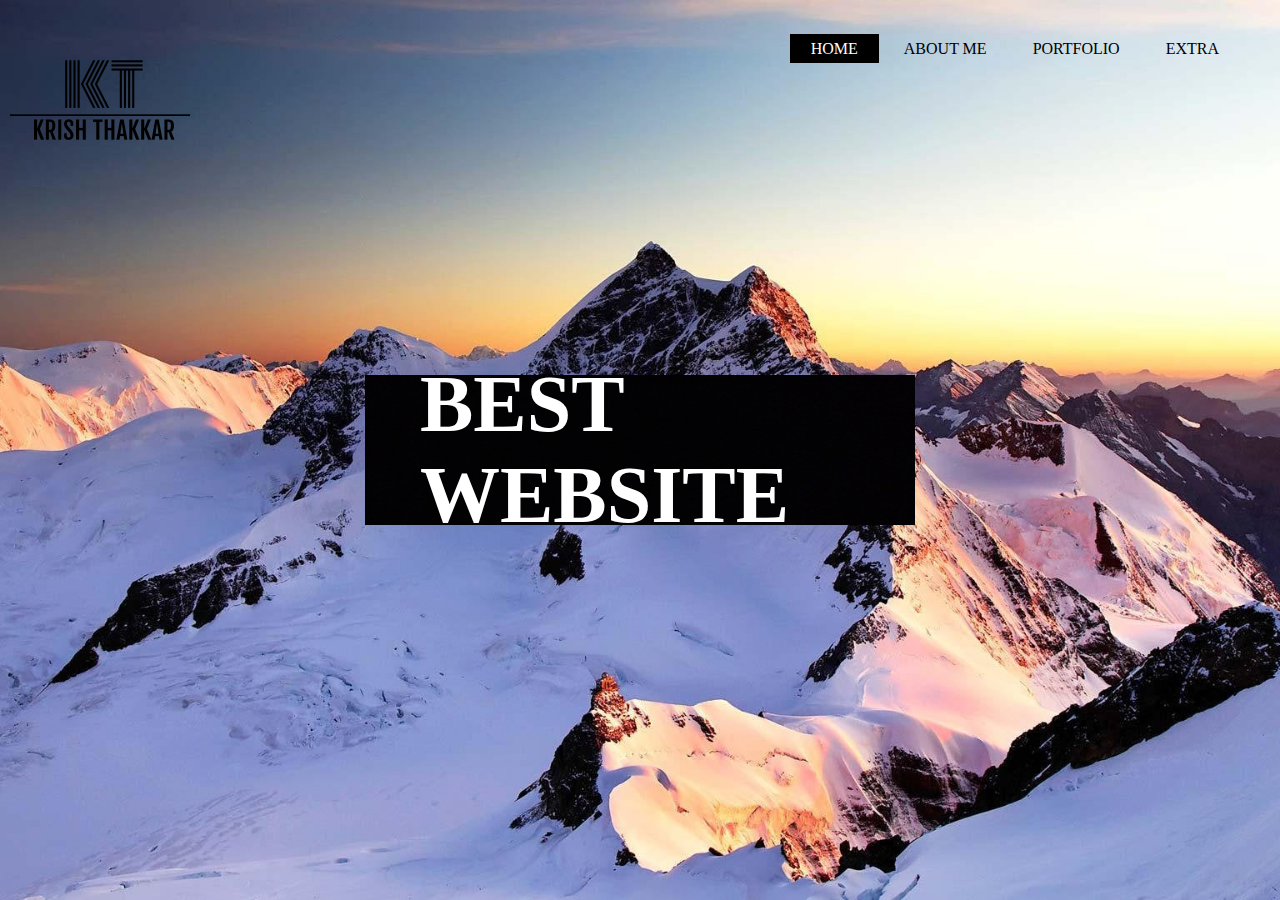
<file: index.html>
<!DOCTYPE html>
<html>
<head>
	<title>Krish</title>
	<link rel="stylesheet" type="text/css" href="css/style.css">
</head>
<body>
	<header>
		<div class="main">
			<div class="logo">
				<img src="logo.png">
			</div>
			<ul>
				<li class="active"><a href="index.html">HOME</a></li>
				<li><a href="about me.html">ABOUT ME</a></li>
				<li><a href="portfolio.html">PORTFOLIO</a></li>
				<li><a href="extra.html">EXTRA</a></li>
			</ul>
			<div class="picture4">
				<img src="4.jpg">
			</div>
			<div class="title">
				<h1>BEST WEBSITE</h1>
			</div>
			</header>

</body>
</html>
</file>
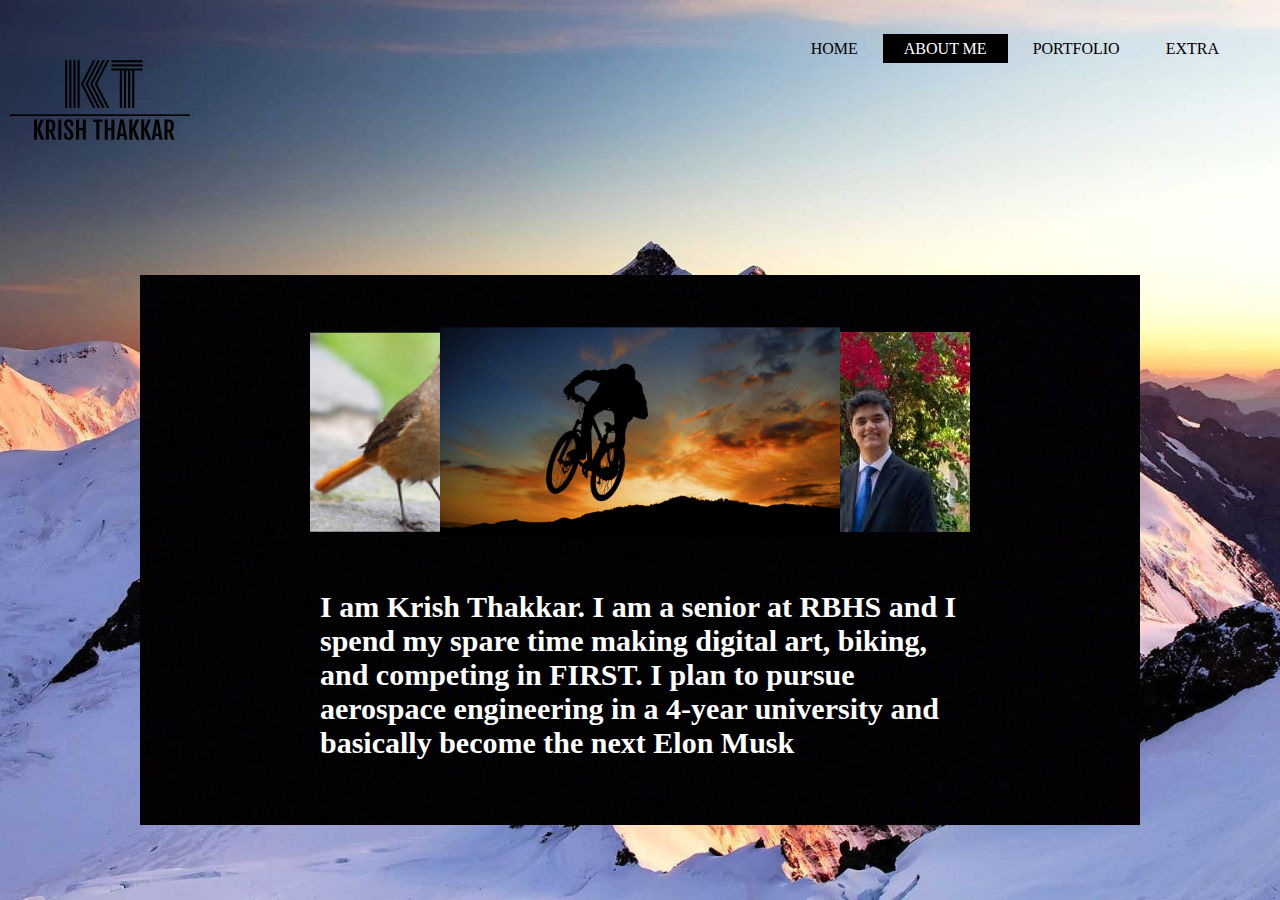
<file: about me.html>
<!DOCTYPE html>
<html>
<head>
	<title>aboutme</title>
		<link rel="stylesheet" type="text/css" href="css/style.css">
</head>
<body>
	<header>
		<div class="main">
			<div class="logo">
				<img src="logo.png">
			</div>
			<ul>
				<li><a href="index.html">HOME</a></li>
				<li class="active"><a href="about me.html">ABOUT ME</a></li>
				<li><a href="portfolio.html">PORTFOLIO</a></li>
				<li><a href="extra.html">EXTRA</a></li>

			</ul>
			<div class="picture3">
				<img src="3.jpg">
			</div>
			<div class="picture6">
				<img src="6.jpg">
			</div>
			<div class="picture2">
				<img src="2.jpg">
			</div>
			<div class="picture8">
				<img src="8.jpg">
			</div>
			<div class="description">
				<h1>I am Krish Thakkar. I am a senior at RBHS and I spend my spare time making digital art, biking, and competing in FIRST. I plan to pursue aerospace engineering in a 4-year university and basically become the next Elon Musk</h1>

			</div>
			 
			</header>

</body>
</html>
</file>
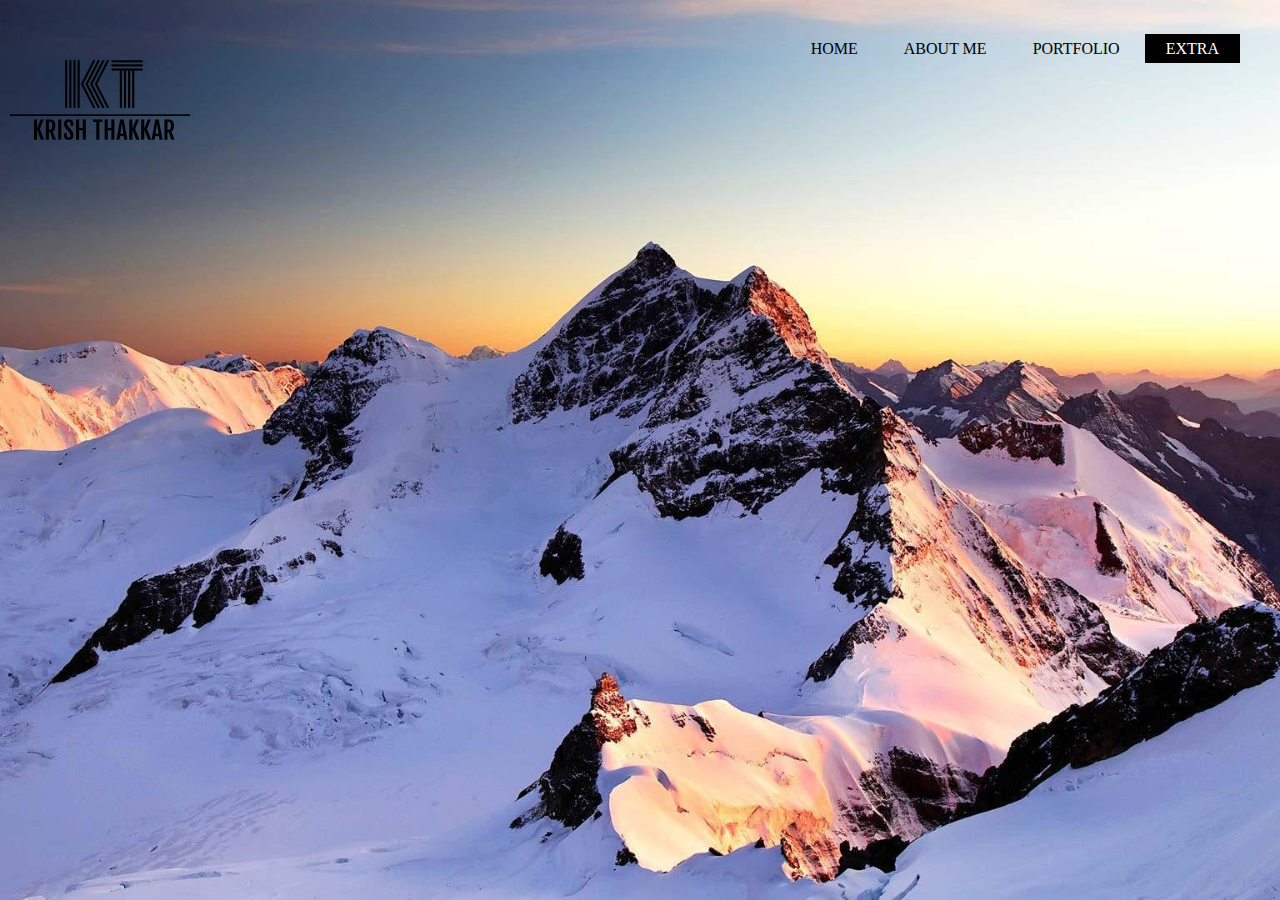
<file: extra.html>
<!DOCTYPE html>
<html>
<head>
	<title>extra</title>
		<link rel="stylesheet" type="text/css" href="css/style.css">
</head>
<body>
	<header>
		<div class="main">
			<div class="logo">
				<img src="logo.png">
			</div>
			<ul>
				<li><a href="index.html">HOME</a></li>
				<li><a href="about me.html">ABOUT ME</a></li>
				<li><a href="portfolio.html">PORTFOLIO</a></li>
				<li class="active"><a href="extra.html">EXTRA</a></li>

			</ul>
			</header>

</body>
</html>
</file>
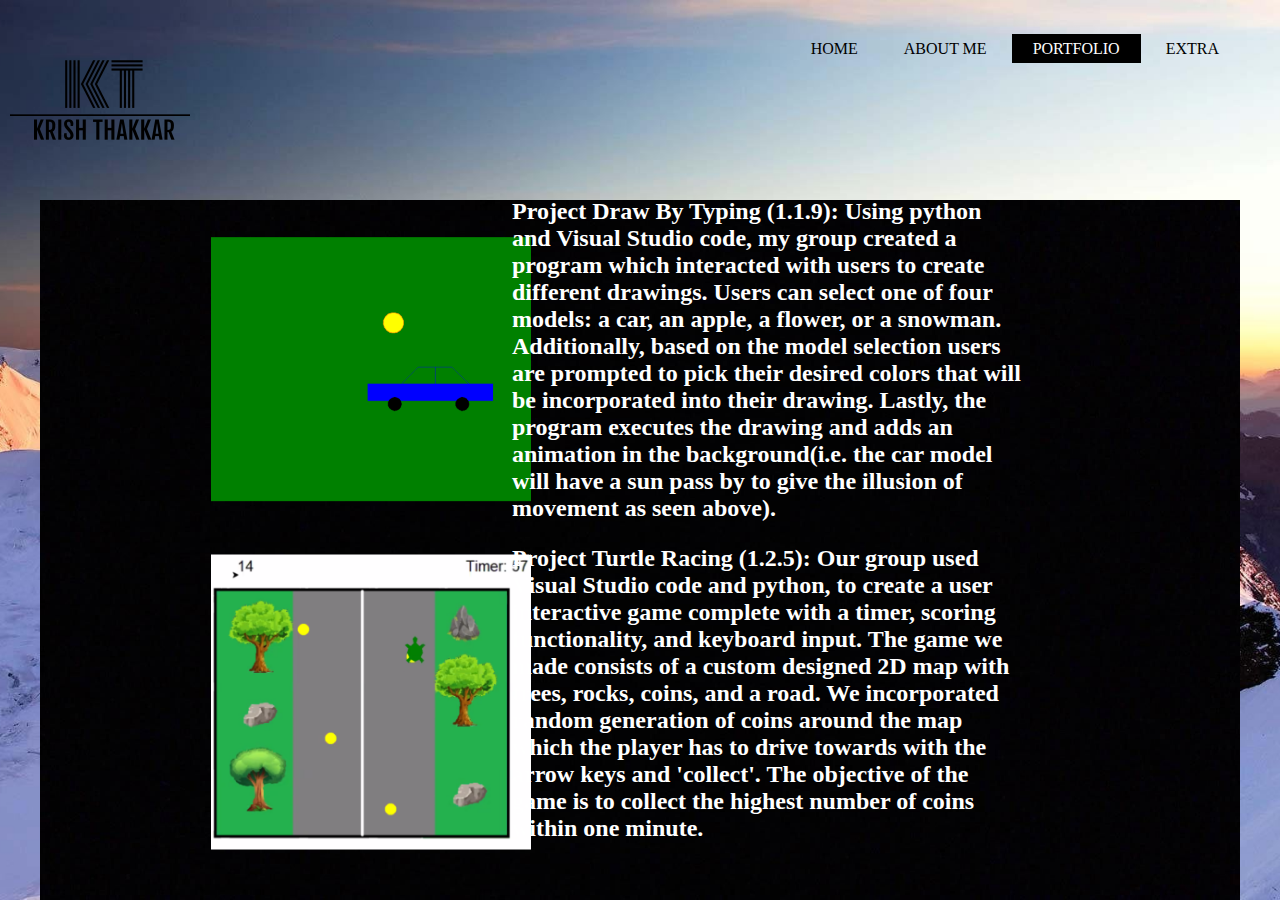
<file: portfolio.html>
<!DOCTYPE html>
<html>
<head>
	<title>portfolio</title>
		<link rel="stylesheet" type="text/css" href="css/style.css">
</head>
<body>
	<header>
		<div class="main">
			<div class="logo">
				<img src="logo.png">
			</div>
			<ul>
				<li><a href="index.html">HOME</a></li>
				<li><a href="about me.html">ABOUT ME</a></li>
				<li class="active"><a href="portfolio.html">PORTFOLIO</a></li>
				<li><a href="extra.html">EXTRA</a></li>

			</ul>
			<div class="picture11">
				<img src="11.jpg">
			</div>
			<div class="picture12">
				<img src="12.png">
			</div>
			<div class="portfoliod1">
				<h1>Project Draw By Typing (1.1.9): Using python and 
					Visual Studio code, my group created a program which 
					interacted with users to create different drawings. 
					Users can select one of four models: a car, an apple, 
					a flower, or a snowman. Additionally, based on the model 
					selection users are prompted to pick their desired colors 
					that will be incorporated into their drawing. Lastly, 
					the program executes the drawing and adds an animation 
					in the background(i.e. the car model will have a sun pass
					by to give the illusion of movement as seen above).</h1>

			</div>
			<div class="picture14">
				<img src="14.png">
			</div>
			<div class="portfoliod2">
				<h1>Project Turtle Racing (1.2.5): Our group used 
					Visual Studio code and python, to create a user interactive game complete with a timer, scoring functionality, and keyboard input. The game we made consists of a custom designed 2D map with trees, rocks, coins, and a road. We incorporated random generation of coins around the map which the player has to drive towards with the arrow keys and 'collect'. The objective of the game is to collect the highest number of coins within one minute.</h1>
			</div>
		
			</header>

</body>
</html>
</file>
<file: css/style.css>
*{
	margin: 0;
	padding: 0;
	font-family: Calibri;
}

header{
	background-image: url(../1.jpg);
	height: 100vh;
	background-size: cover;
	background-position: center;
}

ul{
	float: right;
	list-style-type: none;
	margin-top: 40px;
	margin-right: 40px;
}

ul li{
	display: inline-block;
}

ul li a{
	text-decoration: none;
	color: #000;
	padding: 5px 20px;
	border: 1px solid transparent;
	transition: 0.6s ease;
}

ul li a:hover{
	background-color: #000;
	color: #fff;
}

ul li.active a{
	background-color: #000;
	color: #fff;
}

.logo img{
	float: left;
	width: 200px;
	height: auto;
}

.main{
	max-width: 1400px;
	margin: auto;
}

.title{
	position: absolute;
	top: 50%;
	left: 50%;
	transform: translate(-50%,-50%);
}

.title h1{
	color: #fff;
	font-size: 80px;
	padding: 100px;
}

.picture2 img{
	float: center;
	width: 200px;
	height: auto;
	position: absolute;
	top: 48%;
	left: 32%;
	transform: translate(-50%,-50%);
}

.picture3 img{
	width: 1000px;
	height: 550px;
	position: absolute;
	top: 50%;
	left: 50%;
	transform: translate(-50%,-50%);
	margin-top: 100px;
	z-index: -.5;
}

.picture11 img{
	width: 1200px;
	height: 700px;
	position: absolute;
	top: 50%;
	left: 50%;
	transform: translate(-50%,-50%);
	margin-top: 100px;
	z-index: -.5;
}

.picture4 img{
	width: 550px;
	height: 150px;
	position: absolute;
	top: 50%;
	left: 50%;
	transform: translate(-50%,-50%);
}

.picture6 img{
	float: center;
	width: 400px;
	height: auto;
	position: absolute;
	top: 48%;
	left: 50%;
	transform: translate(-50%,-50%);
	z-index: 3;
}

.picture12 img{
	float: center;
	width: 320px;
	height: auto;
	position: absolute;
	top: 41%;
	left: 29%;
	transform: translate(-50%,-50%);
}

.picture14 img{
	float: center;
	width: 320px;
	height: auto;
	position: absolute;
	top: 78%;
	left: 29%;
	transform: translate(-50%,-50%);
}

.picture8 img{
	float: center;
	width: 200px;
	height: auto;
	position: absolute;
	top: 48%;
	left: 68%;
	transform: translate(-50%,-50%);
}




.description{
	position: absolute;
	top: 75%;
	left: 50%;
	transform: translate(-50%,-50%);
}

.description h1{
	color: #fff;
	font-size: 30px;

}

.portfoliod1{
	position: absolute;
	top: 40%;
	left: 60%;
	transform: translate(-50%,-50%);
}

.portfoliod1 h1{
	color: #fff;
	font-size: 24px;

}

.portfoliod2{
	position: absolute;
	top: 77%;
	left: 60%;
	transform: translate(-50%,-50%);
}

.portfoliod2 h1{
	color: #fff;
	font-size: 24px;

}
</file>
